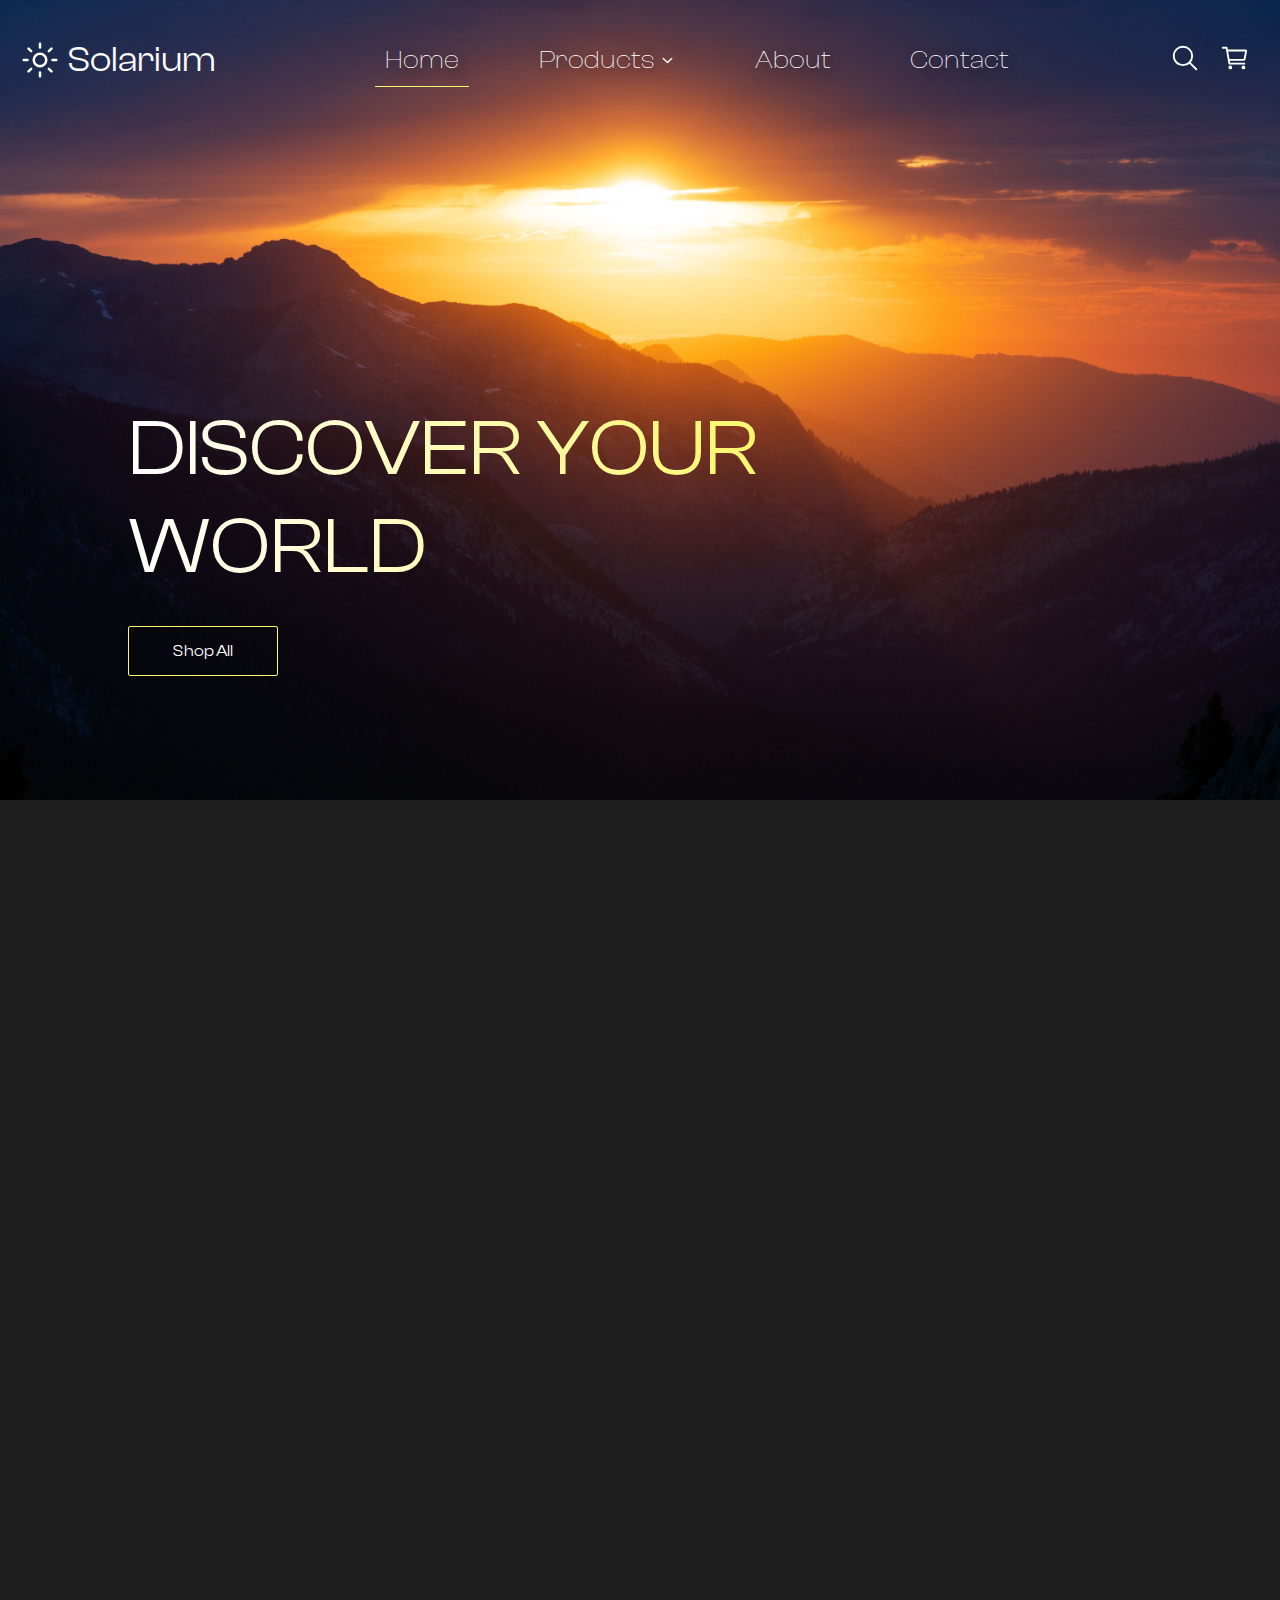
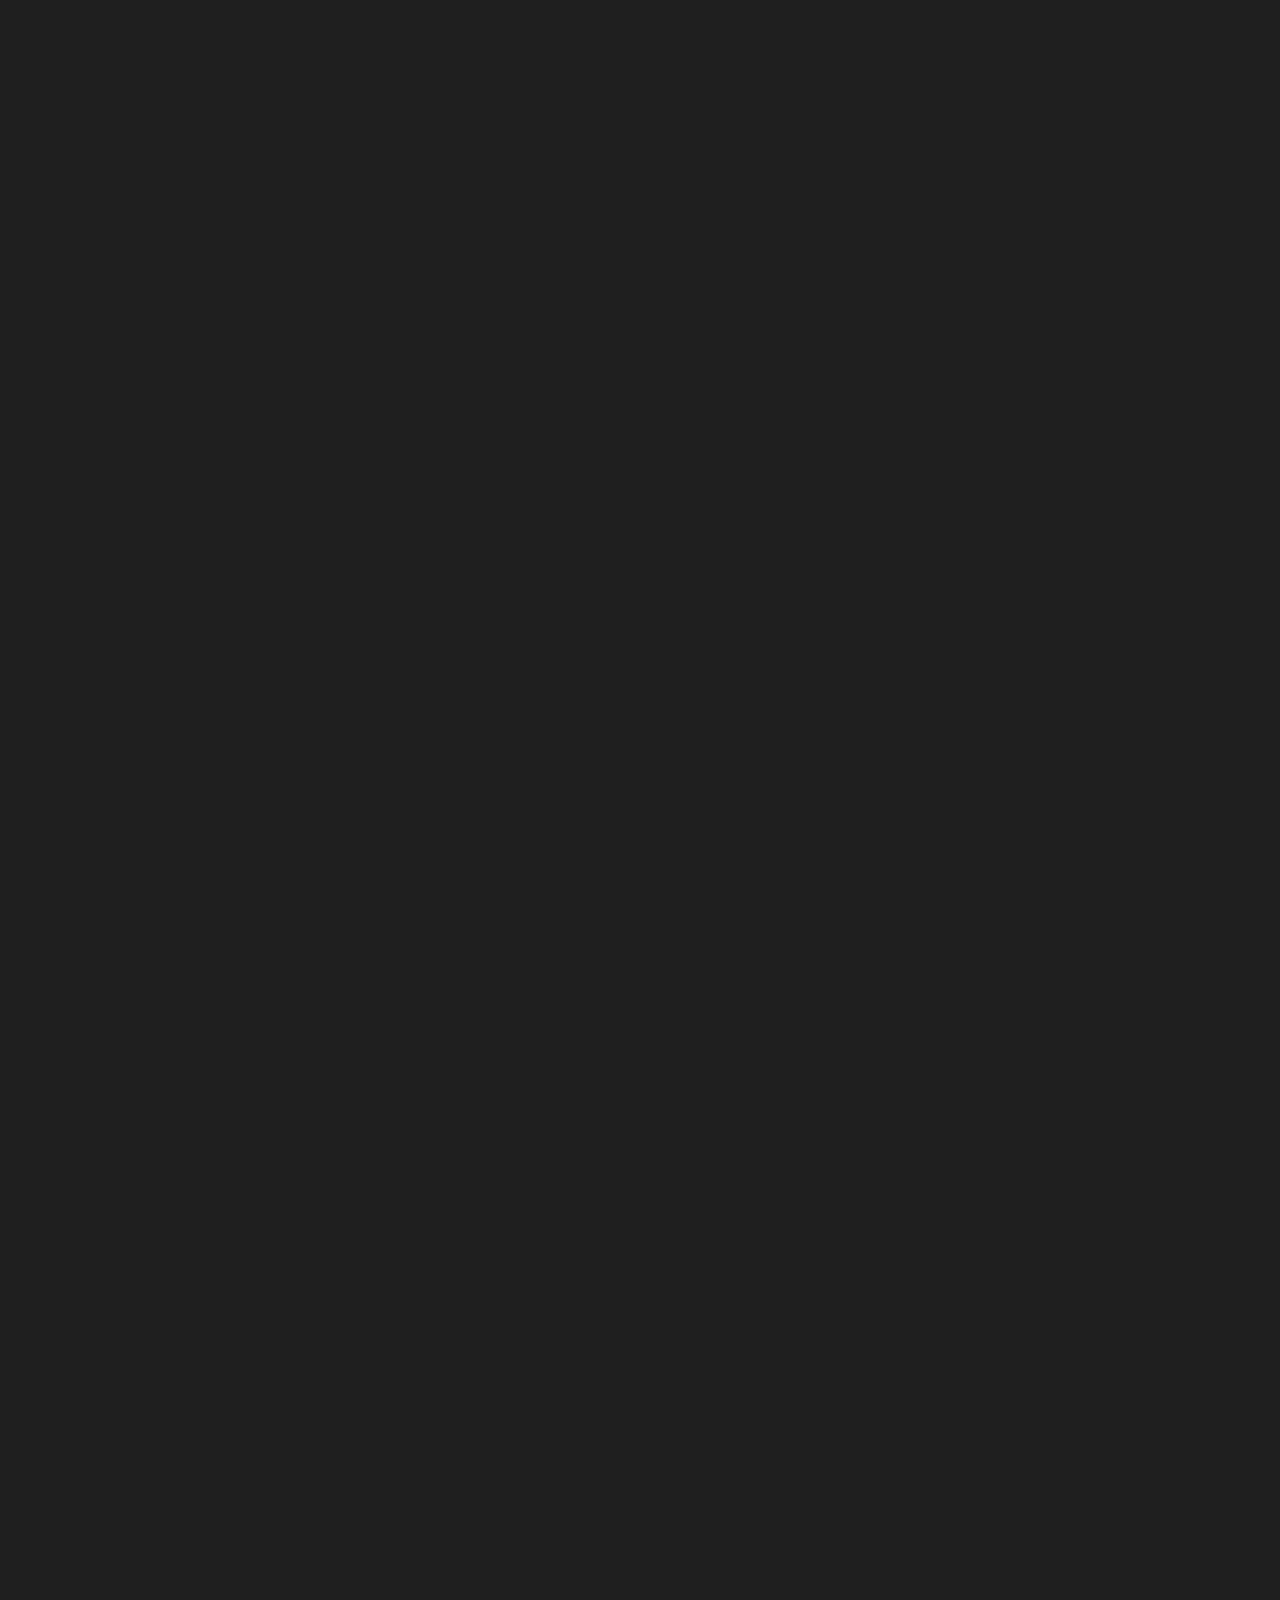
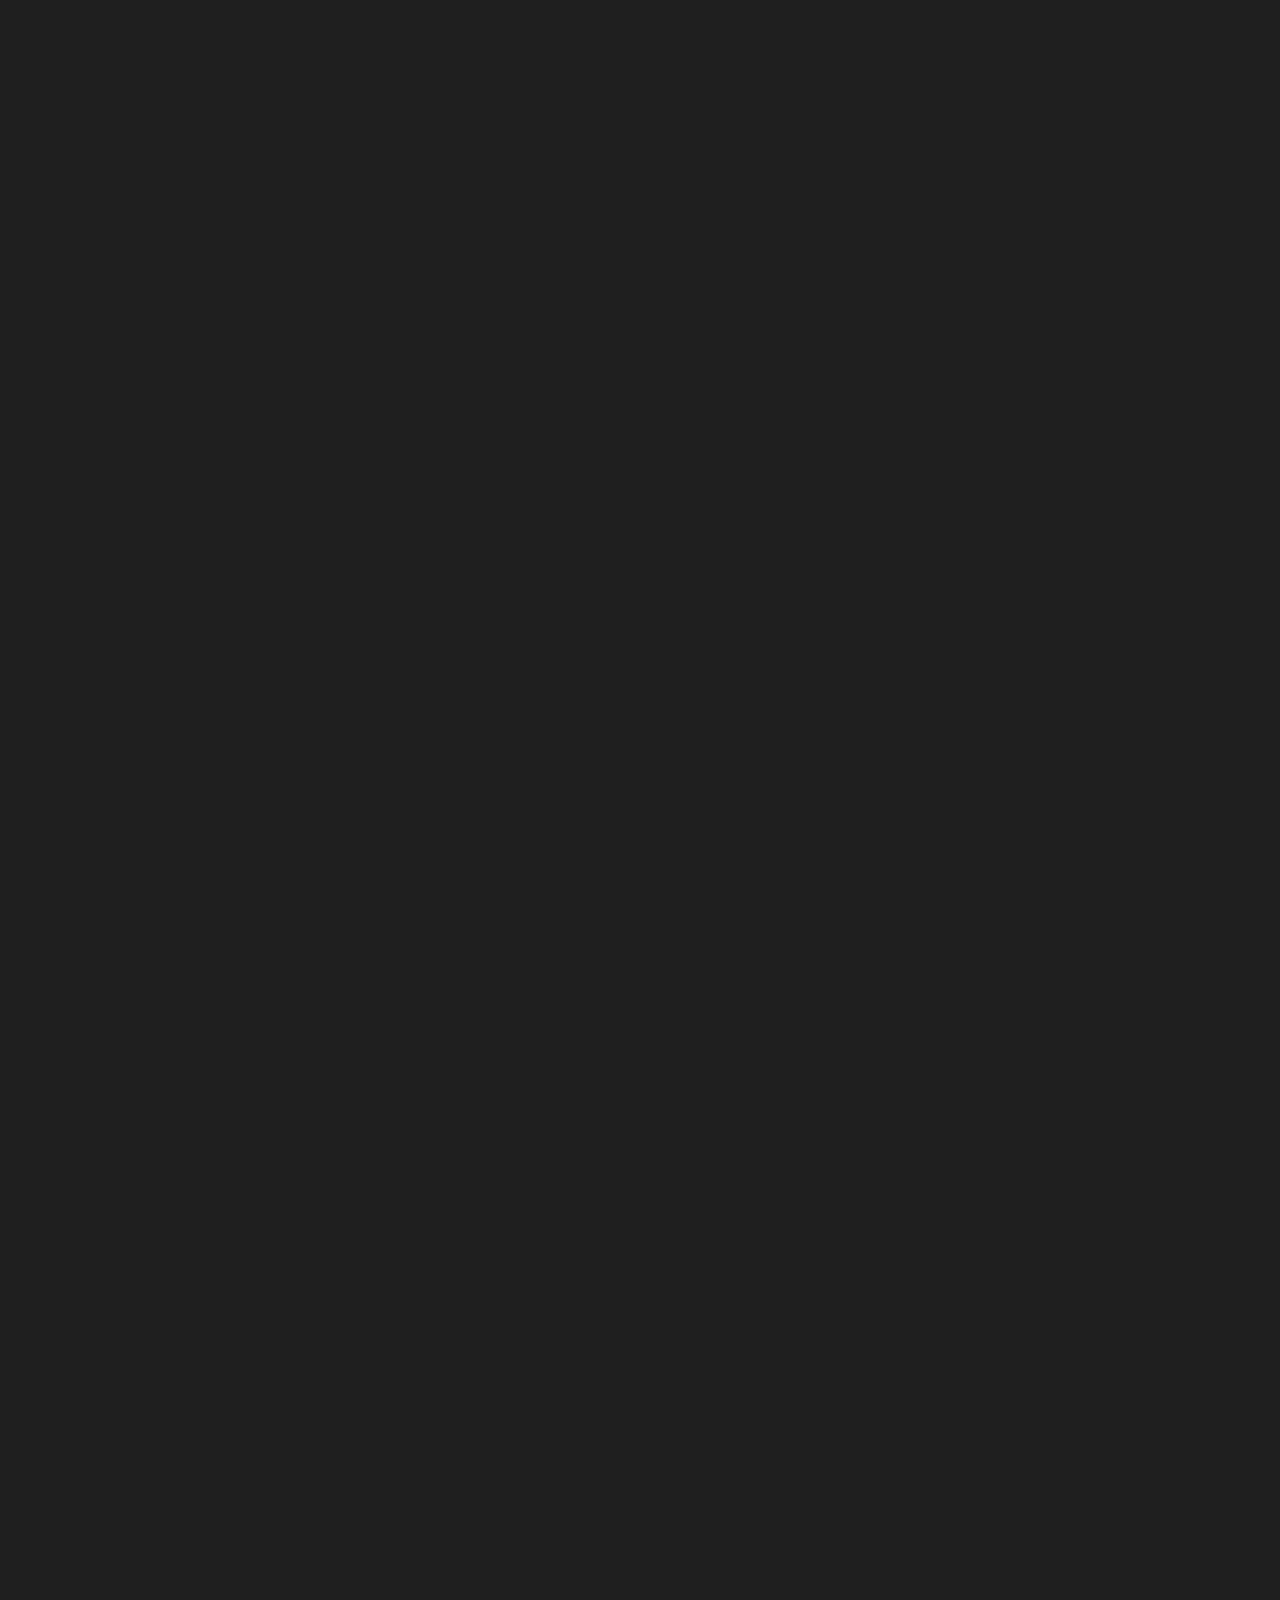
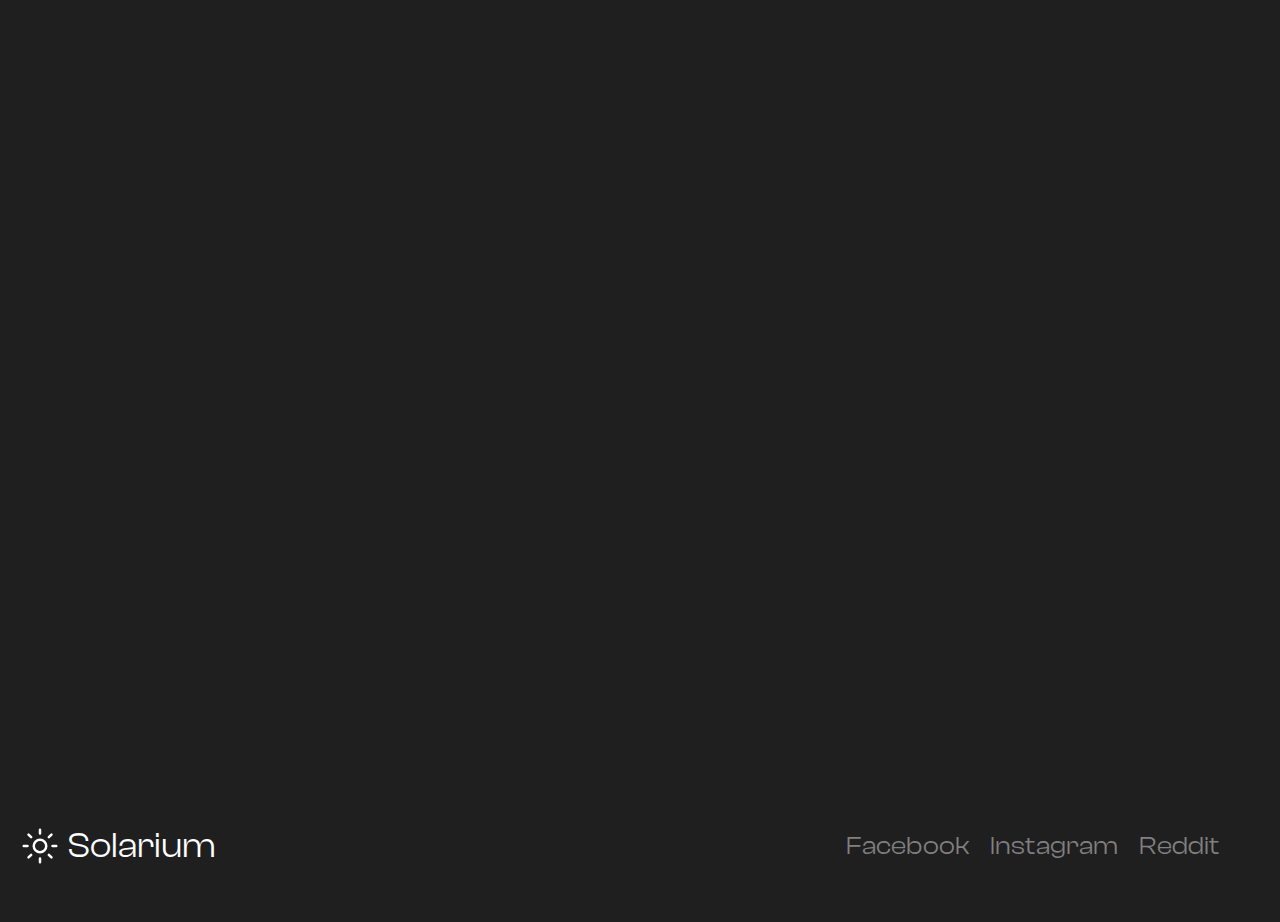
<file: index.html>
<!DOCTYPE html>
<html lang="en">
  <head>
    <meta charset="UTF-8" />
    <meta http-equiv="X-UA-Compatible" content="IE=edge" />
    <meta name="viewport" content="width=device-width, initial-scale=1.0" />
    <link rel="stylesheet" href="./style.css" />
    <script defer src="./script.js"></script>
    <title>Solarium</title>
  </head>
  <body>
    <nav class="nav">
      <div class="logo">
        <img src="assets/icons/sunny-outline.svg" alt="Logo" />
        <h1>Solarium</h1>
      </div>
      <ul class="nav-menu">
        <li class="link-active"><a>Home</a></li>
        <li>
          <a href="#"
            >Products<span
              ><img
                src="./assets/icons/chevron-down-outline-white.svg"
                alt="chevron down" /></span
          ></a>
          <ul class="dropdown-menu">
            <li>
              <a href="#"><span>01</span> &nbsp Tents</a>
            </li>
            <li>
              <a href="#"><span>02</span> &nbsp Backpacks</a>
            </li>
            <li>
              <a href="#"><span>03</span> &nbsp Shells</a>
            </li>
            <li>
              <a href="#"><span>04</span> &nbsp Apparel</a>
            </li>
          </ul>
        </li>
        <li><a>About</a></li>
        <li><a>Contact</a></li>
      </ul>
      <div class="icon_container">
        <button class="search-btn">
          <img
            src="assets/icons/search-outline.svg"
            alt="search"
            class="search-icon"
          />
        </button>
        <a href="#"
          ><img
            src="assets/icons/cart-outline.svg"
            alt="cart"
            class="cart-icon"
        /></a>
      </div>
      <div class="menu-wrap">
        <input type="checkbox" class="toggler" />
        <div class="hamburger">
          <div></div>
        </div>
        <div class="menu">
          <div>
            <div>
              <ul class="mobile-menu">
                <li>
                  <a href="#"><span>01</span> &nbsp HOME</a>
                </li>
                <li>
                  <a href="#"><span>02</span> &nbsp PRODUCTS</a>
                </li>
                <li>
                  <a href="#"><span>03</span> &nbsp ABOUT</a>
                </li>
                <li>
                  <a href="#"><span>04</span> &nbsp CONTACT</a>
                </li>
              </ul>
            </div>
          </div>
        </div>
      </div>
    </nav>
    <div class="search-bar hidden">
      <div class="search">
        <img src="assets/icons/search-outline-dark.svg" alt="search" />
        <input type="text" placeholder="Search..." />
      </div>
      <button class="close-search">X</button>
    </div>
    <header class="header">
      <div class="header-slogan_container">
        <h1 class="header-slogan">DISCOVER YOUR<br />WORLD</h1>
        <a href="#" class="button">Shop All</a>
      </div>
    </header>
    <section class="section section-products">
      <div class="section-products__container">
        <div class="section-text-container section-text-container__products">
          <h1 class="section-text-title">PRODUCTS</h1>
          <div class="underline-accent"></div>
          <p>
            Innovative. And reliable. Functional. And refined.<br />Technological.
            And user-friendly.We integrated the best of German technology with
            Italian design. We created cooking and aspiration systems to change
            the way of experiencing the kitchen.
          </p>
          <a href="#" class="button">All Categories</a>
        </div>
        <div class="section-products__products-container">
          <a href="#" class="product-item">
            <div class="product-item__img-container">
              <img src="assets/imgs/rain-shell.jpg" alt="rain shell" />
            </div>
            <h2><span>01</span> Rain Shells</h2>
            <div class="underline-accent"></div>
          </a>

          <a href="#" class="product-item">
            <div class="product-item__img-container">
              <img src="assets/imgs/tent.jpg" alt="rain shell" />
            </div>
            <h2><span>02</span> Tents</h2>
            <div class="underline-accent"></div>
          </a>

          <a href="#" class="product-item">
            <div class="product-item__img-container">
              <img src="assets/imgs/boots.jpg" alt="rain shell" />
            </div>
            <h2><span>03</span> Footwear</h2>
            <div class="underline-accent"></div>
          </a>
        </div>
      </div>
    </section>

    <section class="section section-split-banner">
      <div class="split-banner">
        <div class="split-banner__half">
          <div class="split-banner__half-overlay"></div>
        </div>
        <div class="split-banner__text-box">
          <h1>RAIN PROTECTION</h1>
          <h3>Stay warm in the most testing conditions</h3>
          <a href="#" class="button">SHOP</a>
        </div>
      </div>
    </section>

    <section class="section section-story">
      <div class="story-container">
        <img src="assets/imgs/summit.jpg" alt="mtn-summit" />
        <div class="section-text-container">
          <h1 class="section-text-title">OUR STORY</h1>
          <div class="underline-accent"></div>
          <p>
            Lorem ipsum dolor sit amet consectetur, adipisicing elit. Cupiditate
            officia magnam harum aliquid cum maxime quas enim distinctio rem
            ipsum, reiciendis dolorum nisi ducimus accusamus? Aliquid sit
            quibusdam sequi magnam nobis quaerat consequatur, omnis nihil
            molestiae iusto inventore. Asperiores voluptate laboriosam aliquam
            praesentium iste accusantium adipisci quisquam porro quasi facere.
          </p>
          <a href="#" class="button">The Company</a>
        </div>
      </div>
    </section>

    <section class="section section-tri-feature">
      <div class="tri-feature__container">
        <div class="tri-feature tri-feature-1">
          <div class="tri-feature_text tri-feature_text-1">
            <div class="tri-feature_text-overlay">
              <h2>BOLD DESIGN</h2>
              <p>
                Stylish and functional designs to keep you warm while turning
                heads
              </p>
              <a href="#" class="button">SHOP</a>
            </div>
          </div>
          <div class="tri-feature_img-container">
            <img src="assets/imgs/OR_PURPLE-LIGHTHOUSE.jpg" alt="lighthouse" />
          </div>
        </div>

        <div class="tri-feature tri-feature-2">
          <div class="tri-feature_img-container">
            <img src="assets/imgs/GOLD-MTNS.jpg" alt="lighthouse" />
          </div>

          <div class="tri-feature_text tri-feature_text-2">
            <div class="tri-feature_text-overlay">
              <h2>UNPARALLED<br />PERFORMANCE</h2>
              <p>Designed to take the harshest punishment under the sun</p>
              <a href="#" class="button">SHOP</a>
            </div>
          </div>
        </div>
        <div class="tri-feature tri-feature-3">
          <div class="tri-feature_text tri-feature_text-3">
            <div class="tri-feature_text-overlay">
              <h2>OUTSTANDING VALUE</h2>
              <p>Best in class performance and value</p>
              <a href="#" class="button">SHOP</a>
            </div>
          </div>
          <div class="tri-feature_img-container">
            <img src="assets/imgs/OR_GRASSY_PINK-SKY.jpg" alt="lighthouse" />
          </div>
        </div>
      </div>
    </section>

    <section class="section section-product-slider">
      <div class="product-slider-component">
        <div class="product-tabs">
          <div class="product-tabs-container">
            <button data-tab="1" class="product-tab product-tab--active">TENTS</button>
            <button data-tab="2" class="product-tab">RAIN SHELLS</button>
            <button data-tab="3" class="product-tab">FOOTWEAR</button>
          </div>
        </div>
        <div class="line">
          <div class="line-container">
            <div class="line-selector"></div>
          </div>
        </div>
        <div class="product-slider snaps-inline">
          <a data-group="1" href="#" class="product-slider-item">
            <div class="product-slider-item--img-container">
              <img src="assets/imgs/tent.jpg" alt="tent" />
            </div>
            <div class="product-slider-item--text-container">
              <h2>ASCENION</h2>
              <div class="product-title-accent"></div>
              <p>
                Lorem ipsum dolor sit amet, consectetur adipisicing elit.
                Dignissimos eligendi beatae facere. Deleniti, distinctio optio.
              </p>
            </div>
          </a>

          <a data-group="1" href="#" class="product-slider-item">
            <div class="product-slider-item--img-container">
              <img src="assets/imgs/tent-2.jpg" alt="tent" />
            </div>
            <div class="product-slider-item--text-container">
              <h2>TRIUMPH</h2>
              <div class="product-title-accent"></div>
              <p>
                Lorem ipsum dolor sit amet, consectetur adipisicing elit.
                Dignissimos eligendi beatae facere. Deleniti, distinctio optio.
              </p>
            </div>
          </a>

          <a data-group="1" href="#" class="product-slider-item">
            <div class="product-slider-item--img-container">
              <img src="assets/imgs/tent-3.jpg" alt="tent" />
            </div>
            <div class="product-slider-item--text-container">
              <h2>MAGNA</h2>
              <div class="product-title-accent"></div>
              <p>
                Lorem ipsum dolor sit amet, consectetur adipisicing elit.
                Dignissimos eligendi beatae facere. Deleniti, distinctio optio.
              </p>
            </div>
          </a>

          <a data-group="2" href="#" class="product-slider-item">
            <div class="product-slider-item--img-container">
              <img src="assets/imgs/rain-shell.jpg" alt="tent" />
            </div>
            <div class="product-slider-item--text-container">
              <h2>EXCELLSOR</h2>
              <div class="product-title-accent"></div>
              <p>
                Lorem ipsum dolor sit amet, consectetur adipisicing elit.
                Dignissimos eligendi beatae facere. Deleniti, distinctio optio.
              </p>
            </div>
          </a>

          <a data-group="2" href="#" class="product-slider-item">
            <div class="product-slider-item--img-container">
              <img src="assets/imgs/rain-shell-2.jpg" alt="tent" />
            </div>
            <div class="product-slider-item--text-container">
              <h2>DANANG</h2>
              <div class="product-title-accent"></div>
              <p>
                Lorem ipsum dolor sit amet, consectetur adipisicing elit.
                Dignissimos eligendi beatae facere. Deleniti, distinctio optio.
              </p>
            </div>
          </a>

          <a data-group="2" href="#" class="product-slider-item">
            <div class="product-slider-item--img-container">
              <img src="assets/imgs/rain-shell-3.jpg" alt="tent" />
            </div>
            <div class="product-slider-item--text-container">
              <h2>PYULLUP</h2>
              <div class="product-title-accent"></div>
              <p>
                Lorem ipsum dolor sit amet, consectetur adipisicing elit.
                Dignissimos eligendi beatae facere. Deleniti, distinctio optio.
              </p>
            </div>
          </a>

          <a data-group="3" href="#" class="product-slider-item">
            <div class="product-slider-item--img-container">
              <img src="assets/imgs/boots.jpg" alt="tent" />
            </div>
            <div class="product-slider-item--text-container">
              <h2>TRISTINE</h2>
              <div class="product-title-accent"></div>
              <p>
                Lorem ipsum dolor sit amet, consectetur adipisicing elit.
                Dignissimos eligendi beatae facere. Deleniti, distinctio optio.
              </p>
            </div>
          </a>

          <a data-group="3" href="#" class="product-slider-item">
            <div class="product-slider-item--img-container">
              <img src="assets/imgs/boots-2.jpg" alt="tent" />
            </div>
            <div class="product-slider-item--text-container">
              <h2>COMFRO</h2>
              <div class="product-title-accent"></div>
              <p>
                Lorem ipsum dolor sit amet, consectetur adipisicing elit.
                Dignissimos eligendi beatae facere. Deleniti, distinctio optio.
              </p>
            </div>
          </a>

          <a data-group="3" href="#" class="product-slider-item">
            <div class="product-slider-item--img-container">
              <img src="assets/imgs/boots-3.jpg" alt="tent" />
            </div>
            <div class="product-slider-item--text-container">
              <h2>DELTA NINE</h2>
              <div class="product-title-accent"></div>
              <p>
                Lorem ipsum dolor sit amet, consectetur adipisicing elit.
                Dignissimos eligendi beatae facere. Deleniti, distinctio optio.
              </p>
            </div>
          </a>
        </div>
      </div>
    </section>

    <footer class="footer">
      <div class="logo">
        <img src="assets/icons/sunny-outline.svg" alt="Logo" />
        <h1>Solarium</h1>
      </div>
      <ul class="footer-links">
        <li><a ref="#">Facebook</a></li>
        <li><a ref="#">Instagram</a></li>
        <li><a ref="#">Reddit</a></li>
      </ul>
    </footer>
    <div class="overlay hidden"></div>
  </body>
</html>
</file>
<file: style.css>
@font-face {
  font-family: "Clash_Display";
  src: url("./assets/fonts/ClashDisplay-Regular.woff2") format("woff");
  font-weight: normal;
  font-style: normal;
}

@font-face {
  font-family: "Clash_Display";
  src: url("./assets/fonts/ClashDisplay-Bold.woff2") format("woff");
  font-weight: bold;
  font-style: normal;
}

@font-face {
  font-family: "Clash_Display";
  src: url("./assets/fonts/ClashDisplay-Extralight.woff2") format("woff");
  font-weight: 100;
  font-style: normal;
}

@font-face {
  font-family: "Clash_Display";
  src: url("./assets/fonts/ClashDisplay-Semibold.woff2") format("woff");
  font-weight: 500;
  font-style: normal;
}

/*  ___ 

DEFAULT COLORS

primary(yellow): #fcf76e;
body-bg: #1f1f1f;
footer-bg: #1f1f1f;

_____*/

:root {
  --color-primary: #fcf76e;
  --color-secondary: rgb(125, 12, 4);
  --color-tertiary: #fcf76e;
  --color-body-bg: #1f1f1f;
  --color-footer-bg: #1f1f1f;

  --color-text-dark: gray;
  --color-section-title: #b0b0b0;

  --box-shadow: -2px 13px 23px -3px rgba(0, 0, 0, 0.44);
}

/*  ___ CUSTOM SCROLLBAR  _____*/
::-webkit-scrollbar {
  width: 1rem;
  height: 0.5rem;
}

::-webkit-scrollbar-track {
  border-radius: 100vw;
  margin-block: 1rem;
  background-color: var(--color-body-bg);
}

::-webkit-scrollbar-thumb {
  border-radius: 100vw;
  background-color: var(--color-primary);
}

@supports (scrollbar-color: red blue) {
  * {
    scrollbar-color: var(--color-body-bg) var(--color-primary);
  }
}

/*  ___ GLOBAL RESET  _____*/

*,
*::before,
*::after {
  padding: 0;
  margin: 0;
  box-sizing: border-box;
}

html {
  font-size: 62.5%;
  width: 100%;
  /*___ PARALLAX EFFECT BELOW ____*/
  /* overflow: hidden; */
}

@media (max-width: 65em) {
  html {
    font-size: 58%;
  }
}

@media (max-width: 55em) {
  html {
    font-size: 55%;
  }
}

@media (max-width: 45em) {
  html {
    font-size: 45%;
  }
}

body {
  font-family: "Clash_Display";
  position: relative;
  display: flex;
  flex-direction: column;
  align-items: center;
  /* overflow-x: hidden; */
  background: var(--color-body-bg);
  color: #fff;
  /*___ PARALLAX EFFECT BELOW ____*/
  /* perspective: 1px;
    transform-style: preserve-3d;
    overflow-x: hidden;
    overflow-y: scroll; */
}

/*____ WRAPPER FOR PARALLAX (wrap everything within body with a div class="wrapper", then uncomment .wrapper, header, and body parallax code) _____*/

/* .wrapper {
  width: 100%;
  position: relative;
  display: flex;
  flex-direction: column;
  align-items: center;
  overflow-x: hidden;
  background: var(--color-body-bg);
  color: #fff;
  height: 100vh;
  overflow-y: auto;
  overflow-x: hidden;
  perspective: 10px;
} */

p,
li,
a,
input,
textarea,
div {
  font-size: 1.6rem;
  font-family: inherit;
}

h1 {
  font-size: 3.5rem;
  font-weight: normal;
}

h2 {
  font-size: 3rem;
  font-weight: normal;
}

h3 {
  font-size: 2.5rem;
  font-weight: normal;
}

li {
  list-style: none;
}

a {
  text-decoration: none;
  color: unset;
  cursor: pointer;
}

a:visited {
  color: unset;
}

button {
  border: unset;
  cursor: pointer;
  outline: none;
  background-color: unset;
  font-family: inherit;
}

.button {
  padding: 1rem 2rem;
  height: 5rem;
  width: 15rem;
  border-radius: 2px;
  display: flex;
  justify-content: center;
  align-items: center;
  border: 1px solid var(--color-primary);
  transition: all 250ms ease-in;
}

.button:hover {
  border: 1px solid #fff;
  background-color: black;
}

/* _____________ LOGO ________________________________*/
.logo {
  margin: 0 2rem;
  min-width: 10rem;
  display: flex;
  align-items: center;
}

.logo img {
  margin-right: 0.75rem;
  width: 4rem;
  height: auto;
}

/* _____________ NAVIGATION ________________________________*/

.search-bar {
  position: absolute;
  top: 10rem;
  width: 100%;
  height: 6rem;
  background-color: white;
  z-index: 2;
  display: flex;
  align-items: center;
  justify-content: space-between;
  box-shadow: -1px 12px 37px 3px rgba(0, 0, 0, 0.67);
  -webkit-box-shadow: -1px 12px 37px 3px rgba(0, 0, 0, 0.67);
  -moz-box-shadow: -1px 12px 37px 3px rgba(0, 0, 0, 0.67);
  animation: searchfade 300ms ease-in-out;
}

@keyframes searchfade {
  0% {
    height: 0;
    opacity: 0;
  }

  50% {
    height: 3rem;
    opacity: 0;
  }

  100% {
    height: 6rem;
    opacity: 1;
  }
}

.hidden {
  display: none;
}

.search {
  margin-left: 5rem;
  min-width: 40rem;
  display: flex;
  align-items: center;
}

.search img {
  margin: 1rem;
  width: 3rem;
  height: auto;
}

.search input {
  outline: none;
  width: 100%;
  font-size: 3rem;
  border: none;
}

.close-search {
  margin: 0 4rem;
  height: 3rem;
  width: 3rem;
  display: flex;
  align-items: center;
  justify-content: center;
  font-size: 3rem;
}

.overlay {
  position: absolute;
  top: 0;
  left: 0;
  width: 100%;
  height: 100%;
  background-color: rgba(0, 0, 0, 0.493);
  opacity: 1;
  transition: all 600ms ease-in;
}

.nav {
  position: absolute;
  top: 0;
  width: 100%;
  height: 12rem;
  color: white;
  display: flex;
  align-items: center;
  justify-content: space-between;
  z-index: 4;
}

.nav-menu {
  position: relative;
  width: 55%;
  display: flex;
  align-items: center;
  justify-content: space-around;
}

@media (max-width: 40em) {
  .nav-menu {
    display: none;
  }
}

.nav-menu li {
  padding: 1rem;
  overflow: hidden;
}

.link-active {
  border-bottom: 1px solid var(--color-primary);
}

.nav-menu li:hover {
  color: var(--color-primary);
}

.nav-menu li a {
  margin-bottom: 1rem;
  font-size: 2.6rem;
  text-shadow: 4px 4px 11px rgba(0, 0, 0, 0.63);
  font-weight: 100;
}

.nav-menu li a span img {
  margin-left: 0.5rem;
  height: 1.5rem;
  width: auto;
}

.dropdown-menu {
  min-width: 20rem;
  height: 22rem;
  position: absolute;
  top: 1;
  display: none;
  background-color: rgba(0, 0, 0, 0.598);
  color: white;
  border-radius: 5px;
  overflow: hidden;
  animation: dropdown 250ms ease-in;
  z-index: 999;
}

.dropdown-menu li a span {
  font-size: 1rem;
}

.nav-menu li:hover .dropdown-menu {
  display: block;
}

@keyframes dropdown {
  0% {
    opacity: 0;
    height: 0rem;
  }

  100% {
    opacity: 1;
    height: 22rem;
  }
}

.icon_container {
  position: relative;
  margin-right: 2rem;
  min-width: 10rem;
  display: flex;
  align-items: center;
}

.icon_container img {
  width: 3rem;
  height: auto;
  margin: 1rem;
}

@media (max-width: 40em) {
  .icon_container {
    margin-right: 8rem;
  }

  .icon_container img {
    width: 4rem;
  }
}

/* _____________ MOBILE NAVIGATION ________________________________*/

.menu-wrap {
  margin-right: 2rem;
  position: fixed;
  width: 5rem;
  height: 5rem;
  right: 0;
  z-index: 4;
  display: none;
}

@media (max-width: 40em) {
  .menu-wrap {
    display: block;
  }
}

.menu-wrap .toggler {
  position: absolute;
  top: 0;
  left: 0;
  z-index: 5;
  cursor: pointer;
  width: 5rem;
  height: 5rem;
  opacity: 0;
}

.menu-wrap .hamburger {
  position: absolute;
  top: 0;
  left: 0;
  z-index: 4;
  width: 5rem;
  height: 5rem;
  display: flex;
  align-items: center;
  justify-content: center;
}

.menu-wrap .hamburger > div {
  position: relative;
  width: 100%;
  height: 0.3rem;
  background-color: #fff;
  border-radius: 200rem;
  display: flex;
  align-items: center;
  justify-content: center;
  transition: all 250ms ease-in;
}

.menu-wrap .hamburger > div::before,
.menu-wrap .hamburger > div::after {
  content: "";
  position: absolute;
  z-index: 1;
  top: -1.25rem;
  left: 0;
  width: 100%;
  height: 0.3rem;
  background-color: inherit;
  border-radius: 200rem;
  transition: all 200ms ease-in;
}

.menu-wrap .hamburger > div::after {
  top: 1.25rem;
}

.menu-wrap .toggler:checked + .hamburger > div {
  transform: rotate(135deg);
}

.menu-wrap .toggler:checked + .hamburger > div::before,
.menu-wrap .toggler:checked + .hamburger > div::after {
  top: 0;
  transform: rotate(90deg);
}

/*____ SHOW MENU ON TOGGLE  ______ */
.menu-wrap .toggler:checked ~ .menu {
  visibility: visible;
}

.menu-wrap .toggler:checked ~ .menu > div {
  transform: scale(1);
}

.menu-wrap .toggler:checked ~ .menu > div > div {
  opacity: 1;
  transition: opacity 400ms ease;
}

.menu-wrap .menu {
  position: fixed;
  top: 0;
  left: 0;
  width: 100%;
  height: 100%;
  visibility: hidden;
  overflow: hidden;
  z-index: 3;
  display: flex;
  align-items: center;
  justify-content: center;
}

.menu-wrap .menu > div {
  background-color: rgba(0, 0, 0, 0.92);
  border-radius: 50%;
  width: 200vw;
  height: 200vw;
  display: flex;
  flex: none;
  align-items: center;
  justify-content: center;
  transform: scale(0);
  transition: all 400ms ease;
  z-index: 9;
}

.menu-wrap .menu > div > div {
  text-align: center;
  width: 50rem;
  height: 50rem;
  opacity: 0;
  transition: opacity 400ms ease;
  display: flex;
  align-items: center;
  justify-content: center;
}

.menu-wrap .menu > div > div > .mobile-menu {
  width: 80%;
  min-height: 90vh;
  display: flex;
  flex-direction: column;
  align-items: center;
  justify-content: center;
}

.menu-wrap .menu > div > div > .mobile-menu li {
  margin: 1rem;
}

.menu-wrap .menu > div > div > .mobile-menu li a {
  font-size: 4rem;
}

.menu-wrap .menu > div > div > .mobile-menu li a:hover {
  color: var(--color-tertiary);
}

.menu-wrap .menu > div > div > .mobile-menu li a span {
  font-size: 2rem;
}

/* _____________ HEADER __________________________________*/

.header {
  position: relative;
  width: 100%;
  min-height: 80rem;
  display: flex;
  flex-direction: column;
  align-items: center;
  background-image: url("./assets/imgs/SOLARIUM_SUNSET.jpg");
  background-size: cover;
  /*___ PARALLAX EFFECT BELOW ____*/
  /* transform-style: preserve-3d;
  z-index: -2;
  transform: translateZ(-5px) scale(1.5); */
}

.header-slogan_container {
  display: flex;
  flex-direction: column;
  animation: slogan 2000ms ease-in-out;
  position: absolute;
  top: 50%;
  left: 10%;
}

.header-slogan {
  color: transparent;
  font-size: 8rem;
  background-image: linear-gradient(to right, #fff, var(--color-primary));
  background-clip: text;
  -webkit-background-clip: text;
}

@keyframes slogan {
  0% {
    opacity: 0;
    transform: translateX(-5rem);
  }

  100% {
    opacity: 1;
    transform: translateX(0rem);
  }
}

.header-slogan_container a {
  margin-top: 3rem;
  animation: buttonfade 3000ms ease-in-out;
}

@keyframes buttonfade {
  0% {
    opacity: 0;
  }

  100% {
    opacity: 1;
  }
}

/* _____________ SECTION - FOR ALL SECTIONS ________________________________*/
.section {
  width: 100%;
  min-height: 80rem;
  display: flex;
  flex-direction: column;
  align-items: center;
  transition: all 500ms ease-in;
  background-color: var(--color-body-bg);
  z-index: 2;
}

.section--hidden {
  opacity: 0;
  transform: translateY(8rem);
}

/* _____________ SECTION - TEXT: PRODUCTS and OUR STORY_________________*/
.section-text-title {
  color: var(--color-section-title);
  font-size: 8rem;
  font-weight: 500;
  letter-spacing: 0.25rem;
  margin-bottom: 1rem;
}

.underline-accent {
  width: 9rem;
  height: 0.3rem;
  background-color: var(--color-primary);
}

.section-text-container {
  width: 45%;
  height: 100%;
  display: flex;
  flex-direction: column;
}

.section-text-container p {
  margin: 3rem 0;
  line-height: 2.25rem;
}

@media (max-width: 50em) {
  .section-text-title {
    font-size: 5rem;
    margin-bottom: 2rem;
  }

  .section-text-container {
    width: 90%;
  }
}

/* _____________ SECTION-1: PRODUCTS ________________________________*/

.section-products {
  justify-content: center;
  min-height: 90rem;
}

.section-text-container__products {
  position: relative;
  padding-left: 8rem;
  margin-right: 1rem;
  top: -20rem;
}

.section-products__container {
  width: 100%;
  display: flex;
  align-items: center;
  justify-content: space-around;
}

.section-products__products-container {
  width: 55%;
  display: flex;
  align-content: center;
  justify-content: center;
}

.product-item {
  margin: 0.5rem;
  min-width: 18rem;
  height: 50rem;
  overflow: hidden;
  display: flex;
  flex-direction: column;
  align-content: center;
}

.product-item:hover .product-item__img-container img {
  transform: scale(1.1);
}

.product-item__img-container {
  width: 100%;
  height: 75%;
  margin-bottom: 2rem;
  overflow: hidden;
  border-radius: 2px;
}

.product-item__img-container img {
  width: 100%;
  height: 100%;
  object-fit: cover;
  transition: transform 300ms ease-in;
}

.product-item h2 {
  font-size: 2.4rem;
  margin-bottom: auto;
  text-transform: uppercase;
}

.product-item h2 span {
  font-size: 1.8rem;
}

@media (max-width: 60em) {
  .product-item {
    height: 45rem;
  }
}

@media (max-width: 50em) {
  .section-products__container {
    flex-direction: column;
  }

  .section-products__text-container {
    width: 100%;
  }

  .section-text-container__products {
    position: relative;
    padding-left: 0rem;
    top: 0rem;
  }

  .section-products__products-container {
    margin-top: 3rem;
    width: 100%;
  }

  .product-item {
    min-width: 15rem;
    height: 40rem;
  }

  .product-item__img-container {
    margin-bottom: 0rem;
  }

  .product-item h2 {
    font-size: 2rem;
    margin-bottom: 2rem;
  }

  .product-item h2 span {
    font-size: 2rem;
  }
}

/* _____________ SECTION-2: SPLIT-FEATURE-BANNER _________________________   */

.split-banner {
  position: relative;
  width: 100%;
  height: 75rem;
  background-image: url("./assets/imgs/PURPLE_MTNS.jpg");
  background-size: cover;
  box-shadow: 2px 6px 15px -1px rgba(0, 0, 0, 0.75);
  -webkit-box-shadow: 2px 6px 15px -1px rgba(0, 0, 0, 0.75);
  -moz-box-shadow: 2px 6px 15px -1px rgba(0, 0, 0, 0.75);
}

.split-banner__half {
  width: 70%;
  height: 75rem;
  clip-path: polygon(0% 0%, 100% 0, 70% 100%, 0% 100%);
  background-image: url("./assets/imgs/abstract-fractal-3.jpg");
}

.split-banner__half-overlay {
  width: 100%;
  height: 100%;
  background-color: rgba(0, 0, 0, 0.808);
  display: flex;
  flex-direction: column;
  justify-content: center;
}

.split-banner__text-box {
  position: absolute;
  top: 50%;
  left: 4rem;
  display: flex;
  flex-direction: column;
  z-index: 5;
}

.split-banner__text-box h1 {
  font-size: 6rem;
  font-weight: bold;
  letter-spacing: 0.3rem;

  color: transparent;
  background-image: linear-gradient(to right, #fff, var(--color-primary));
  background-clip: text;
  -webkit-background-clip: text;
}

.split-banner__text-box a {
  margin-top: 2rem;
}

/* _____________ SECTION-3: OUR STORY_________________________   */

.section-story {
  justify-content: center;
}

.story-container {
  width: 100%;
  display: flex;
  align-items: center;
  justify-content: space-around;
}

.story-container img {
  width: 50%;
  height: auto;
  box-shadow: var(--box-shadow);
  -webkit-box-shadow: var(--box-shadow);
  -moz-box-shadow: var(--box-shadow);
}

@media (max-width: 50em) {
  .section-story {
    margin-bottom: 5rem;
  }
  .story-container {
    flex-direction: column;
  }

  .story-container img {
    width: 90%;
  }
}
/* _____________ SECTION-4: TRI-FEATURE-BANNER_________________________   */

.section-tri-feature {
  min-height: 122rem;
}

.tri-feature__container {
  width: 100%;
  min-height: 120;
  display: flex;
  flex-direction: column;
  align-items: center;
  box-shadow: var(--box-shadow);
  -webkit-box-shadow: var(--box-shadow);
  -moz-box-shadow: var(--box-shadow);
}

.tri-feature {
  width: 100%;
  height: 40rem;
  display: flex;
  align-items: center;
}

.tri-feature_text {
  width: 50%;
  height: 40rem;
  display: flex;
  align-items: center;
  justify-content: center;
}

.tri-feature_text-1 {
  background-image: url("./assets/imgs/dark-abstract-1.jpg");
  background-size: cover;
}

.tri-feature_text-2 {
  background-image: url("./assets/imgs/dark-abstract-3.jpg");
  background-size: cover;
}

.tri-feature_text-3 {
  background-image: url("./assets/imgs/dark-abstract-2.jpg");
  background-size: cover;
}

.tri-feature_text-overlay {
  width: 100%;
  height: 100%;
  padding: 2rem;
  display: flex;
  flex-direction: column;
  align-items: center;
  justify-content: center;
  background-color: rgba(0, 0, 0, 0.349);
}

.tri-feature_text-overlay h2 {
  font-size: 4rem;
  font-weight: bold;
}

.tri-feature_text-overlay a {
  margin-top: 2rem;
}

.tri-feature_img-container {
  width: 50%;
  height: 100%;
}

.tri-feature_img-container img {
  width: 100%;
  height: 100%;
  object-fit: cover;
}

@media (max-width: 45em) {
  .section-tri-feature {
    min-height: 180rem;
  }

  .tri-feature {
    height: 60rem;
  }

  .tri-feature-1,
  .tri-feature-3 {
    flex-direction: column-reverse;
  }

  .tri-feature-2 {
    flex-direction: column;
  }

  .tri-feature_img-container {
    width: 100%;
    height: 50%;
  }

  .tri-feature_text {
    width: 100%;
    height: 50%;
  }

  .tri-feature_text-overlay h2 {
    font-size: 3rem;
    font-weight: bold;
  }
}

/* _____________ SECTION-5: PRODUCT - SLIDER _________________________   */
.section-product-slider {
  justify-content: center;
  min-height: 100rem;
}

.product-slider-component {
  width: 100%;
  min-height: 80rem;
  display: flex;
  flex-direction: column;
  align-items: center;
}

.product-tabs {
  width: 100%;
  display: flex;
  align-items: center;
  justify-content: center;
}

.product-tabs-container {
  width: 55%;
  display: flex;
  align-items: center;
  justify-content: space-between;

  margin-bottom: 2rem;
}

.product-tab {
  font-size: 2rem;
  font-weight: 500;
  letter-spacing: 0.25rem;
  color: var(--color-section-title);
  transition: all 300ms ease-in;
}

.product-tab--active {
  color: var(--color-primary);
}

.line {
  position: relative;
  width: 100%;
  height: 0.2rem;
  display: flex;
  align-items: center;
  justify-content: center;
  margin-bottom: 2rem;
}

.line-container {
  width: 55%;
  height: 0.2rem;
  display: flex;
  align-items: center;
  justify-content: space-between;
}

.line-selector {
  position: absolute;
  top: 0;
  left: 0rem;
  width: 7rem;
  height: 0.2rem;
  background-color: var(--color-primary);
  transition: 300ms ease-in;
}

.product-slider {
  width: 90%;
  /* height: 65rem; */
  display: grid;
  gap: 1.5rem;
  grid-auto-flow: column;
  grid-auto-columns: 33.3333%;
  padding: 0 1rem 1rem;

  overflow-x: auto;
  overscroll-behavior-inline: contain;

  overflow-x: hidden;
}

.snaps-inline {
  scroll-snap-type: inline mandatory;
  scroll-padding-inline: 1rem;
}

.snaps-inline > * {
  scroll-snap-align: start;
}

.product-slider-item {
  height: 60rem;
  /* width: 30%; */
  display: flex;
  flex-direction: column;
  overflow: hidden;
  background-color: #484848;
  box-shadow: var(--box-shadow);
  -webkit-box-shadow: var(--box-shadow);
  -moz-box-shadow: var(--box-shadow);
  border-radius: 2px;
}

.product-slider-item--img-container {
  width: 100%;
  height: 70%;
  overflow: hidden;
}
.product-slider-item--img-container img {
  width: 100%;
  height: 100%;
  object-fit: cover;
}

.product-slider-item--text-container {
  width: 100%;
  height: 30%;
  padding: 1rem 2rem 2rem 2rem;
  display: flex;
  flex-direction: column;
  align-items: flex-start;
  color: #fff;
  background-color: #212121;
}

.product-slider-item--text-container h2 {
  font-weight: 500;
  color: var(--color-section-title);
  margin-bottom: 1rem;
}

.product-title-accent {
  width: 7rem;
  height: 0.2rem;
  background-color: var(--color-primary);
  margin-bottom: auto;
}

.product-slider-item--text-container p {
  font-size: 1.6rem;
}

@media (max-width: 45em) {
  .product-slider {
    width: 100%;
  }
  .product-slider-item {
    /* width: 90vw; */
    height: 60rem;
  }

  .product-slider-item--img-container {
    height: 65%;
  }

  .product-slider-item--text-container {
    height: 35%;
  }
}

@media (max-width: 30em) {
  .product-tabs-container {
    width: 90%;
  }

  .line-container {
    width: 90%;
  }

  .product-slider {
    gap: 1rem;
    grid-auto-columns: 95%;
    overflow: auto;
  }

  .snaps-inline {
    scroll-padding-inline: 2rem;
  }

  .product-slider-item {
    width: 90vw;
    height: 70rem;
  }

  .product-slider-item--img-container {
    height: 75%;
  }

  .product-slider-item--text-container {
    height: 25%;
  }
}

/* _____________ FOOTER ________________________________*/

.footer {
  padding: 5rem 0;
  margin-top: 5rem;
  width: 100%;
  min-height: 15rem;
  background-color: var(--color-footer-bg);
  color: white;
  display: flex;
  align-items: center;
  justify-content: space-between;
}

@media (max-width: 35em) {
  .footer {
    flex-direction: column;
    min-height: 25rem;
  }
}

.footer-links {
  margin-right: 5rem;
  min-width: 25%;
  display: flex;
  align-items: center;
}

.footer-links li {
  margin: 1rem;
}

.footer-links li a {
  font-size: 2.6rem;
  color: var(--color-text-dark);
}

.footer-links li a:hover {
  color: var(--color-primary);
}
</file>
